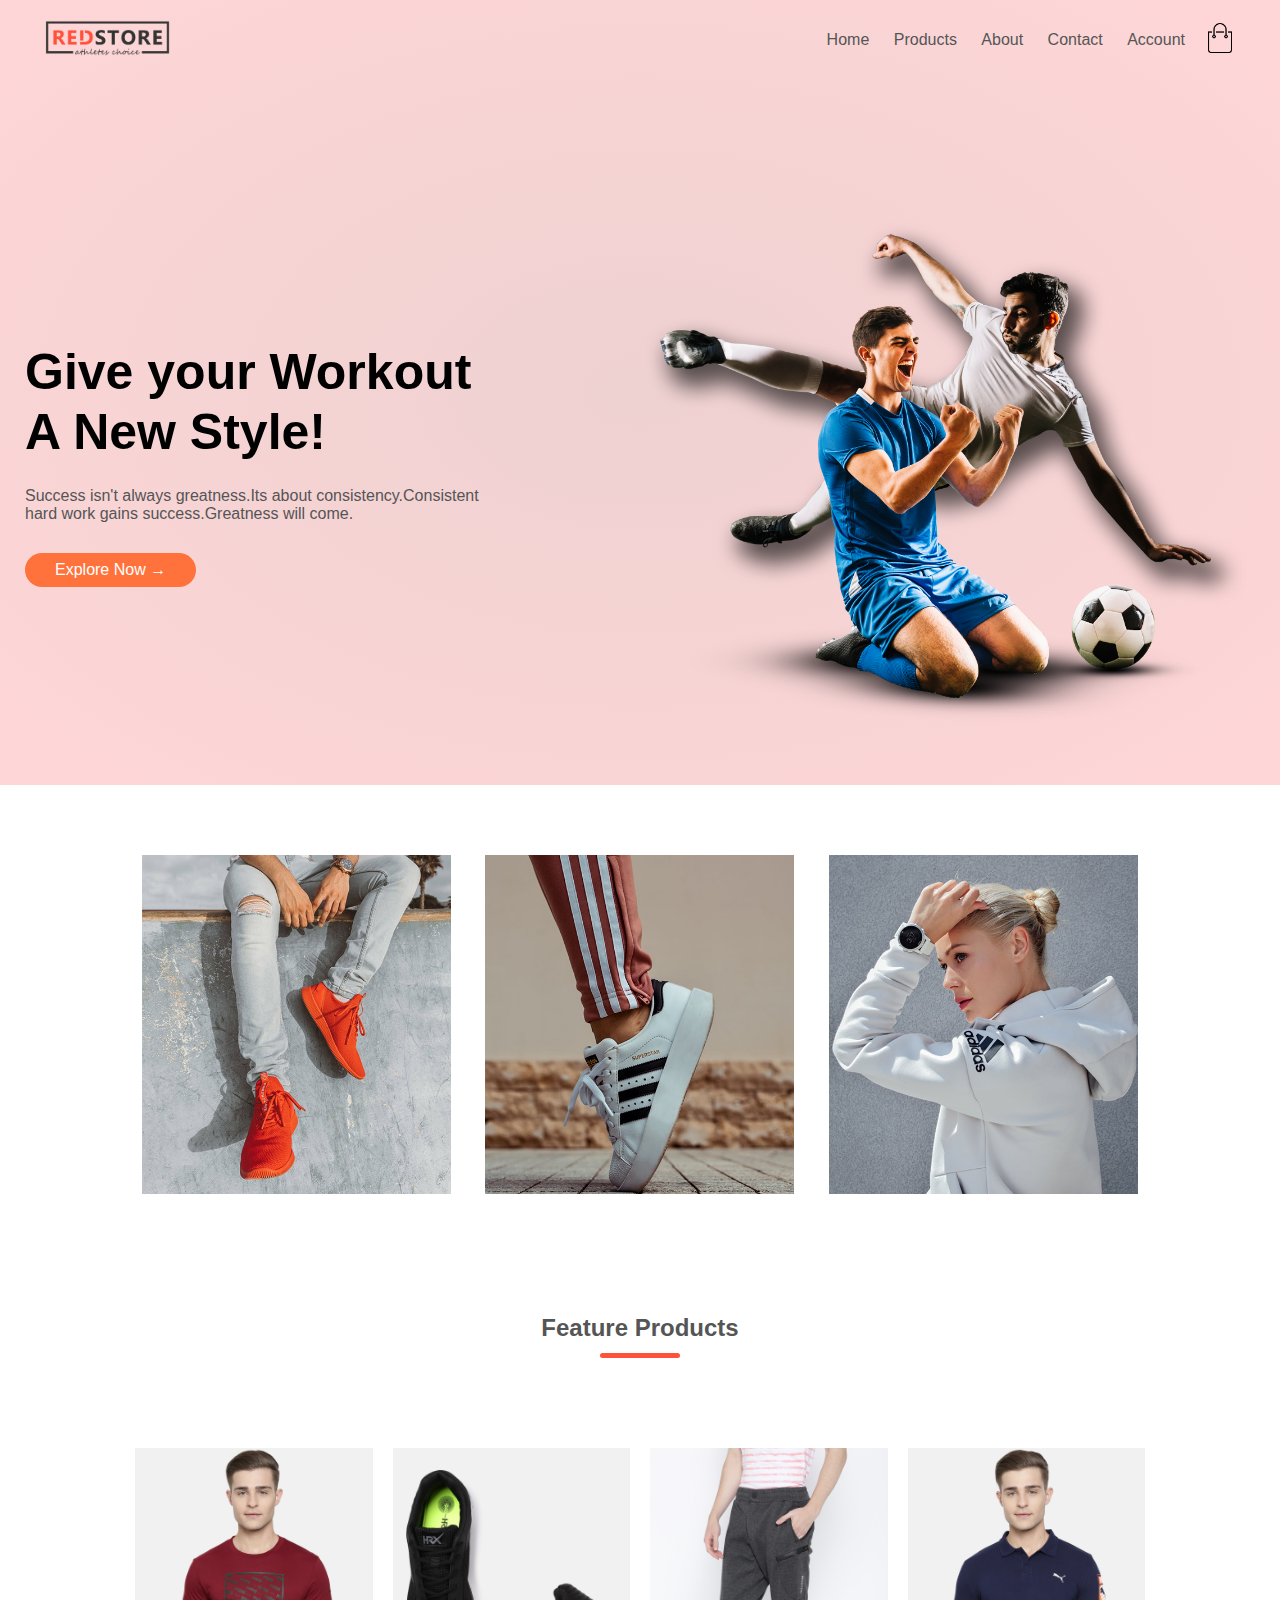
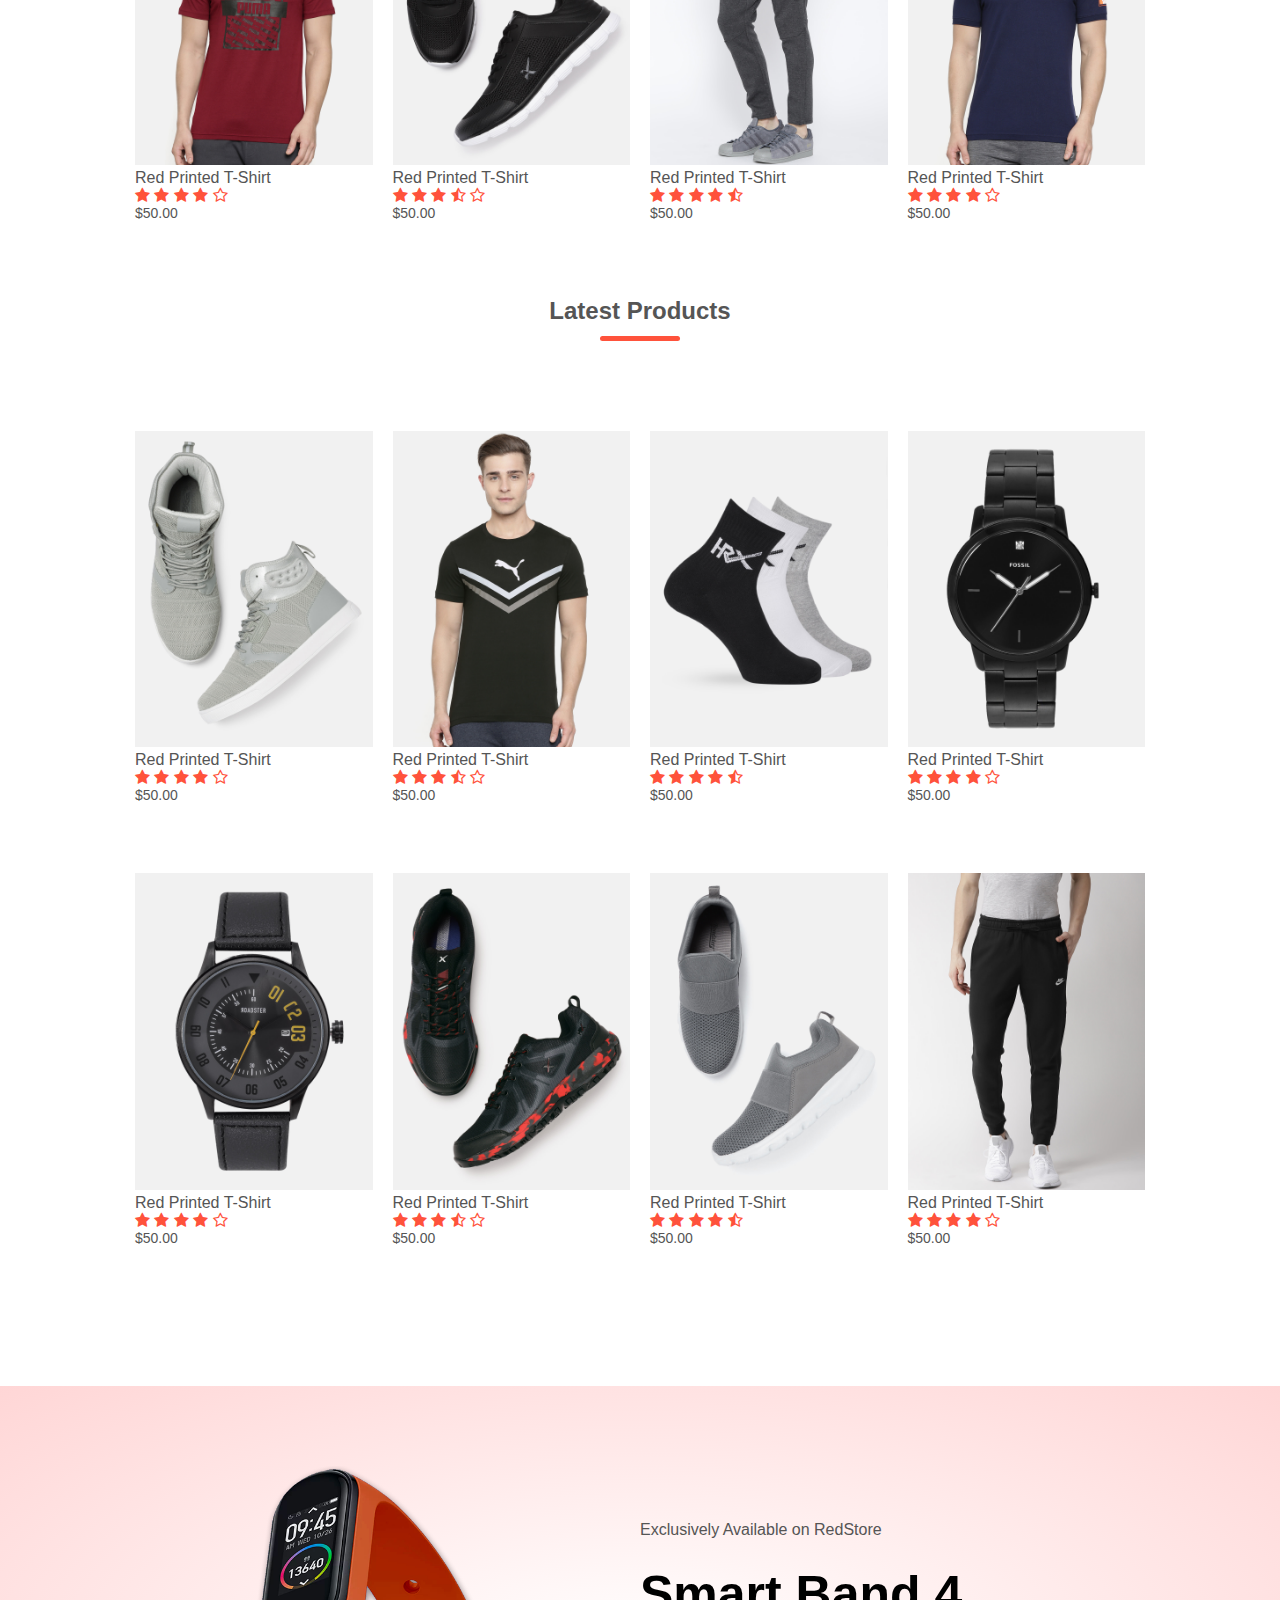
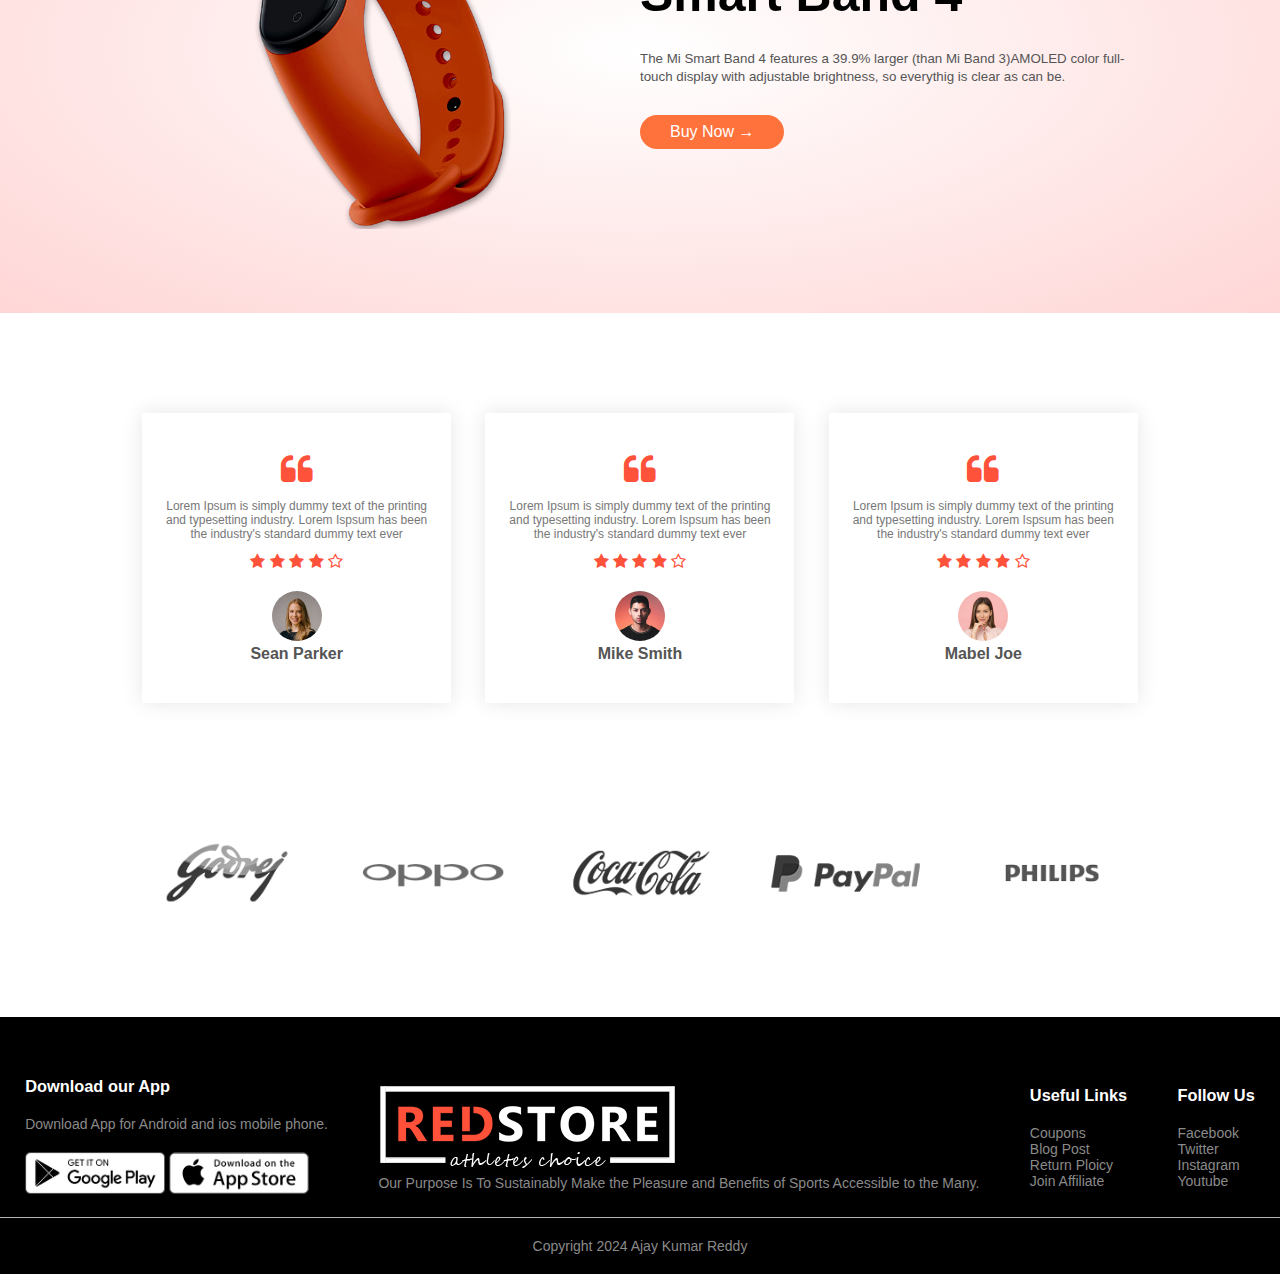
<file: index.html>
<!DOCTYPE html>
<html lang="en">
<head>
    <meta charset="UTF-8">
    <meta name="viewport" content="width=device-width, initial-scale=1.0">
    <title>FlipKart Website Design</title>
    <link rel="stylesheet" href="style.css">
    <link rel="stylesheet" href="https://fonts.googleleapis.com/css3?swap">
    <link rel="stylesheet
    family=Poppins:wght@300;400;500;600;700&displsy=" href="https://stackpath.bootstrapcdn.com/font-awesome/4.7.0/css/font-awesome.min.css">
</head>
<body>
    <div class="header">
    <div class="container">
        <div class="navbar">
            <div class="logo">
                <a href="index.html"><img src="images/logo.png" width="125px"></a>
            </div>
            <nav>
                <ul id="MenuItems">
                    <li><a href="index.html">Home</a></li>
                    <li><a href="products.html">Products</a></li>
                    <li><a href="">About</a></li>
                    <li><a href="">Contact</a></li>
                    <li><a href="Account.html">Account</a></li>
                </ul>
            </nav>
            <a href="cart.html"><img src="images/cart.png" width="30px" height="30px"></a>
            <img src="images/menu.png" class="menu-icon" onclick="menutoggle()">

        </div>
        <div class="row">
            <div class="col-2">
                <h1>Give your Workout<br> A New Style!</h1>
                <p>Success isn't always greatness.Its about consistency.Consistent<br> hard work gains success.Greatness will come.</p>
            <a href="" class="btn">Explore Now &#8594;</a>
            </div>
            <div class="col-2">
                <img src="images/image1.png">
            </div>
        </div>
    </div>
</div>

<!-- -----Featured Categories----- -->

<div class="categories">
    <div class="small-container">
        <div class="row">
            <div class="col-3">
                <img src="images/category-1.jpg">
            </div>
            <div class="col-3">
                <img src="images/category-2.jpg">
            </div>
            <div class="col-3">
                <img src="images/category-3.jpg">
            </div>
        </div>
    </div>
</div>

<!-- -----Featured Products----- -->

<div class="small-container">
    <h2 class="title">Feature Products</h2>
    <div class="row">
        <div class="col-4">
           <a href="product-details.html"> <img src="images/product-1.jpg"></a>
           <a href="product-details.html"></a> <h4>Red Printed T-Shirt</h4></a>
            <div class="rating">
                <i class="fa fa-star"></i>
                <i class="fa fa-star"></i>
                <i class="fa fa-star"></i>
                <i class="fa fa-star"></i>
                <i class="fa fa-star-o"></i>
            </div>
            <p>$50.00</p>
        </div>
        <div class="col-4">
            <img src="images/product-2.jpg">
            <h4>Red Printed T-Shirt</h4>
            <div class="rating">
                <i class="fa fa-star"></i>
                <i class="fa fa-star"></i>
                <i class="fa fa-star"></i>
                <i class="fa fa-star-half-o"></i>
                <i class="fa fa-star-o"></i>
            </div>
            <p>$50.00</p>
        </div>
        <div class="col-4">
            <img src="images/product-3.jpg">
            <h4>Red Printed T-Shirt</h4>
            <div class="rating">
                <i class="fa fa-star"></i>
                <i class="fa fa-star"></i>
                <i class="fa fa-star"></i>
                <i class="fa fa-star"></i>
                <i class="fa fa-star-half-o"></i>
            </div>
            <p>$50.00</p>
        </div>
        <div class="col-4">
            <img src="images/product-4.jpg">
            <h4>Red Printed T-Shirt</h4>
            <div class="rating">
                <i class="fa fa-star"></i>
                <i class="fa fa-star"></i>
                <i class="fa fa-star"></i>
                <i class="fa fa-star"></i>
                <i class="fa fa-star-o"></i>
            </div>
            <p>$50.00</p>
        </div>
    </div>
    <h2 class="title">Latest Products</h2>
    <div class="row">
        <div class="col-4">
            <img src="images/product-5.jpg">
            <h4>Red Printed T-Shirt</h4>
            <div class="rating">
                <i class="fa fa-star"></i>
                <i class="fa fa-star"></i>
                <i class="fa fa-star"></i>
                <i class="fa fa-star"></i>
                <i class="fa fa-star-o"></i>
            </div>
            <p>$50.00</p>
        </div>
        <div class="col-4">
            <img src="images/product-6.jpg">
            <h4>Red Printed T-Shirt</h4>
            <div class="rating">
                <i class="fa fa-star"></i>
                <i class="fa fa-star"></i>
                <i class="fa fa-star"></i>
                <i class="fa fa-star-half-o"></i>
                <i class="fa fa-star-o"></i>
            </div>
            <p>$50.00</p>
        </div>
        <div class="col-4">
            <img src="images/product-7.jpg">
            <h4>Red Printed T-Shirt</h4>
            <div class="rating">
                <i class="fa fa-star"></i>
                <i class="fa fa-star"></i>
                <i class="fa fa-star"></i>
                <i class="fa fa-star"></i>
                <i class="fa fa-star-half-o"></i>
            </div>
            <p>$50.00</p>
        </div>
        <div class="col-4">
            <img src="images/product-8.jpg">
            <h4>Red Printed T-Shirt</h4>
            <div class="rating">
                <i class="fa fa-star"></i>
                <i class="fa fa-star"></i>
                <i class="fa fa-star"></i>
                <i class="fa fa-star"></i>
                <i class="fa fa-star-o"></i>
            </div>
            <p>$50.00</p>
        </div>
        <div class="col-4">
            <img src="images/product-9.jpg">
            <h4>Red Printed T-Shirt</h4>
            <div class="rating">
                <i class="fa fa-star"></i>
                <i class="fa fa-star"></i>
                <i class="fa fa-star"></i>
                <i class="fa fa-star"></i>
                <i class="fa fa-star-o"></i>
            </div>
            <p>$50.00</p>
        </div>
        <div class="col-4">
            <img src="images/product-10.jpg">
            <h4>Red Printed T-Shirt</h4>
            <div class="rating">
                <i class="fa fa-star"></i>
                <i class="fa fa-star"></i>
                <i class="fa fa-star"></i>
                <i class="fa fa-star-half-o"></i>
                <i class="fa fa-star-o"></i>
            </div>
            <p>$50.00</p>
        </div>
        <div class="col-4">
            <img src="images/product-11.jpg">
            <h4>Red Printed T-Shirt</h4>
            <div class="rating">
                <i class="fa fa-star"></i>
                <i class="fa fa-star"></i>
                <i class="fa fa-star"></i>
                <i class="fa fa-star"></i>
                <i class="fa fa-star-half-o"></i>
            </div>
            <p>$50.00</p>
        </div>
        <div class="col-4">
            <img src="images/product-12.jpg">
            <h4>Red Printed T-Shirt</h4>
            <div class="rating">
                <i class="fa fa-star"></i>
                <i class="fa fa-star"></i>
                <i class="fa fa-star"></i>
                <i class="fa fa-star"></i>
                <i class="fa fa-star-o"></i>
            </div>
            <p>$50.00</p>
        </div>
    </div>
</div>
<!-- ----offer---- -->
<div class="offer">
    <div class="small-container">
        <div class="row">
            <div class="col-2">
                <img src="images/exclusive.png" class="offer-img">
            </div>
            <div class="col-2">
                <p>Exclusively Available on RedStore</p>
                <h1>Smart Band 4</h1>
                <small>The Mi Smart Band 4 features a 39.9% larger (than Mi Band 3)AMOLED color full-touch display with adjustable brightness, so everythig is clear as can be.</small>
                <a href="" class="btn">Buy Now &#8594;</a>
            </div>
        </div>
    </div>
</div>

<!-- testimonial -->
<div class="testimonial">
    <div class="small-container">
        <div class="row">
            <div class="col-3">
                <i class="fa fa-quote-left"></i>
                <p>Lorem Ipsum is simply dummy text of the printing and typesetting industry. Lorem Ispsum has been the industry's standard dummy text ever</p>
                <div class="rating">
                    <i class="fa fa-star"></i>
                    <i class="fa fa-star"></i>
                    <i class="fa fa-star"></i>
                    <i class="fa fa-star"></i>
                    <i class="fa fa-star-o"></i>
                </div>
                <img src="images/user-1.png">
                <h3>Sean Parker</h3>
            </div>
            <div class="col-3">
                <i class="fa fa-quote-left"></i>
                <p>Lorem Ipsum is simply dummy text of the printing and typesetting industry. Lorem Ispsum has been the industry's standard dummy text ever</p>
                <div class="rating">
                    <i class="fa fa-star"></i>
                    <i class="fa fa-star"></i>
                    <i class="fa fa-star"></i>
                    <i class="fa fa-star"></i>
                    <i class="fa fa-star-o"></i>
                </div>
                <img src="images/user-2.png">
                <h3>Mike Smith</h3>
            </div>
            <div class="col-3">
                <i class="fa fa-quote-left"></i>
                <p>Lorem Ipsum is simply dummy text of the printing and typesetting industry. Lorem Ispsum has been the industry's standard dummy text ever</p>
                <div class="rating">
                    <i class="fa fa-star"></i>
                    <i class="fa fa-star"></i>
                    <i class="fa fa-star"></i>
                    <i class="fa fa-star"></i>
                    <i class="fa fa-star-o"></i>
                </div>
                <img src="images/user-3.png">
                <h3>Mabel Joe</h3>
            </div>
        </div>
    </div>
</div>
<!-- -----brands----- -->
<div class="brands">
    <div class="small-container">
        <div class="row">
            <div class="col-5">
                <img src="images/logo-godrej.png">
            </div>
            <div class="col-5">
                <img src="images/logo-oppo.png">
            </div>
            <div class="col-5">
                <img src="images/logo-coca-cola.png">
            </div>
            <div class="col-5">
                <img src="images/logo-paypal.png">
            </div>
            <div class="col-5">
                <img src="images/logo-philips.png">
            </div>
        </div>
    </div>
</div>
<!-- -----footer----- -->
<div class="footer">
    <div class="cointainer">
        <div class="row">
            <div class="footer-col-1">
                <h3>Download our App</h3>
                <p>Download App for Android and ios mobile phone.</p>
                <div class="app-logo">
                    <img src="images/play-store.png">
                    <img src="images/app-store.png">
                </div>
            </div>
            <div class="footer-col-2">
                <img src="images/logo-white.png">
                <p>Our Purpose Is To Sustainably Make the Pleasure and Benefits of Sports Accessible to the Many.</p>
            </div>
            <div class="footer-col-3">
                <h3>Useful Links</h3>
                <ul>
                    <li>Coupons</li>
                    <li>Blog Post</li>
                    <li>Return Ploicy</li>
                    <li>Join Affiliate</li>
                </ul>
            </div>
            <div class="footer-col-4">
                <h3>Follow Us</h3>
                <ul>
                    <li>Facebook</li>
                    <li>Twitter</li>
                    <li>Instagram</li>
                    <li>Youtube</li>
                </ul>
            </div>
        </div>
        <hr><p class="copy-right">Copyright 2024 Ajay Kumar Reddy</p>
    </div>
</div>
<script>
    var MenuItems = document.getElementById("MenuItems");

    MenuItems.style.maxHeight = "0px";
    function menutoggle(){
if(MenuItems.style.maxHeight == "0px"){
    MenuItems.style.maxHeight = "200px";
}else{
    MenuItems.style.maxHeight = "0px";
}
    }
</script>
</body>
</html>
</file>
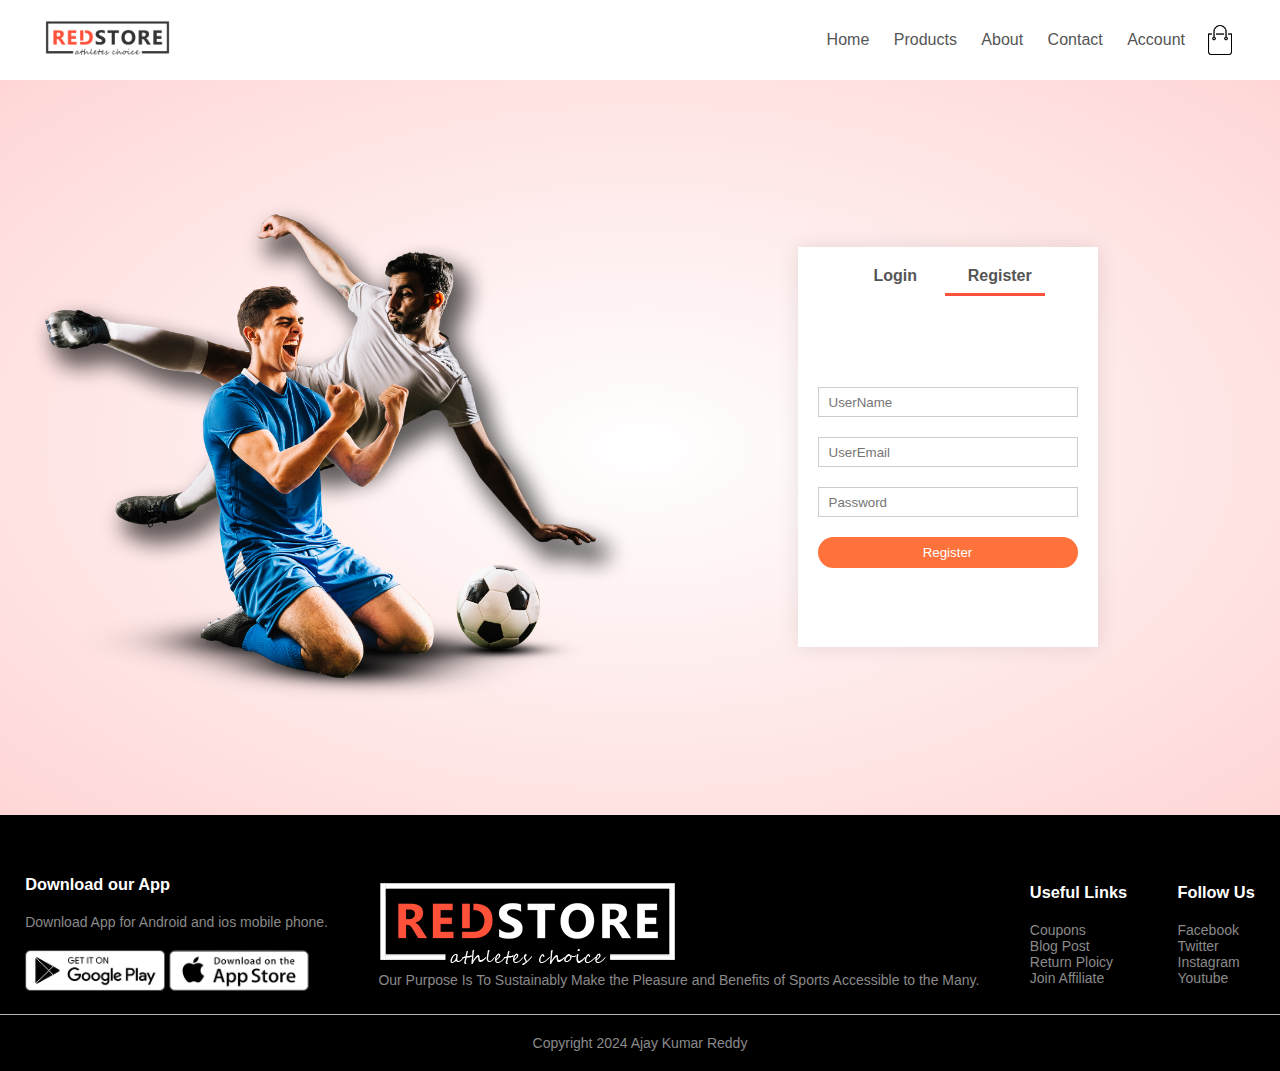
<file: Account.html>
<!DOCTYPE html>
<html lang="en">
<head>
    <meta charset="UTF-8">
    <meta name="viewport" content="width=device-width, initial-scale=1.0">
    <title>All ProductsFlipKart Website Design</title>
    <link rel="stylesheet" href="style.css">
    <link rel="stylesheet" href="https://fonts.googleleapis.com/css3?
    family=Poppins:wght@300;400;500;600;700&displsy=swap">
    <link rel="stylesheet" href="https://stackpath.bootstrapcdn.com/font-awesome/4.7.0/css/font-awesome.min.css">
</head>
<body>
    <div class="container">
        <div class="navbar">
            <div class="logo">
                <img src="images/logo.png" width="125px">
            </div>
            <nav>
                <ul id="MenuItems">
                    <li><a href="index.html">Home</a></li>
                    <li><a href="products.html">Products</a></li>
                    <li><a href="">About</a></li>
                    <li><a href="">Contact</a></li>
                    <li><a href="Account.html">Account</a></li>
                </ul>
            </nav>
            <img src="images/cart.png" width="30px" height="30px">
            <img src="images/menu.png" class="menu-icon" onclick="menutoggle()">

        </div>
    </div>


    <!-- Account page -->

    <div class="account-page">
        <div class="container">
            <div class="row">
                <div class="col-2">
                    <img src="images/image1.png" width="100%">
                </div>
                <div class="col-2">
                   <div class="form-container">
                    <div class="form-btn">
                        <span onclick="login()">Login</span>
                        <span onclick="register()">Register</span>
                        <hr id="Indicator">
                    </div>
                    <form id="LoginForm">
                        <input type="text" placeholder="UserName">
                        <input type="password" placeholder="Password">
                        <button type="submit" class="btn">Login</button>
                        <a href="">Forgot Password</a>
                    </form>

                    <form id="RegForm">
                        <input type="text" placeholder="UserName">
                        <input type="email" placeholder="UserEmail">
                        <input type="password" placeholder="Password">
                        <button type="submit" class="btn">Register</button>
                    </form>
                   </div>
                </div>
            </div>
        </div>
    </div>
<!-- -----footer----- -->
<div class="footer">
    <div class="cointainer">
        <div class="row">
            <div class="footer-col-1">
                <h3>Download our App</h3>
                <p>Download App for Android and ios mobile phone.</p>
                <div class="app-logo">
                    <img src="images/play-store.png">
                    <img src="images/app-store.png">
                </div>
            </div>
            <div class="footer-col-2">
                <img src="images/logo-white.png">
                <p>Our Purpose Is To Sustainably Make the Pleasure and Benefits of Sports Accessible to the Many.</p>
            </div>
            <div class="footer-col-3">
                <h3>Useful Links</h3>
                <ul>
                    <li>Coupons</li>
                    <li>Blog Post</li>
                    <li>Return Ploicy</li>
                    <li>Join Affiliate</li>
                </ul>
            </div>
            <div class="footer-col-4">
                <h3>Follow Us</h3>
                <ul>
                    <li>Facebook</li>
                    <li>Twitter</li>
                    <li>Instagram</li>
                    <li>Youtube</li>
                </ul>
            </div>
        </div>
        <hr><p class="copy-right">Copyright 2024 Ajay Kumar Reddy</p>
    </div>
</div>
<!-- js for toggle menu -->
<script>
    var MenuItems = document.getElementById("MenuItems");

    MenuItems.style.maxHeight = "0px";
    function menutoggle(){
if(MenuItems.style.maxHeight == "0px"){
    MenuItems.style.maxHeight = "200px";
}else{
    MenuItems.style.maxHeight = "0px";
}
    }
</script>

<!-- js for toggle form -->
<script>
    var LoginForm = document.getElementById("LoginForm");
    var RegForm = document.getElementById("RegForm");
    var Indicator = document.getElementById("Indicator");

    function register(){
        RegForm.style.transform = "translateX(0px)";
        LoginForm.style.transform = "translateX(0px)";
        Indicator.style.transform = "translateX(100px)";
    }

    function login(){
        RegForm.style.transform = "translateX(300px)";
        LoginForm.style.transform = "translateX(300px)";
        Indicator.style.transform = "translateX(0px)";
    }
</script>
</body>
</html>
</file>
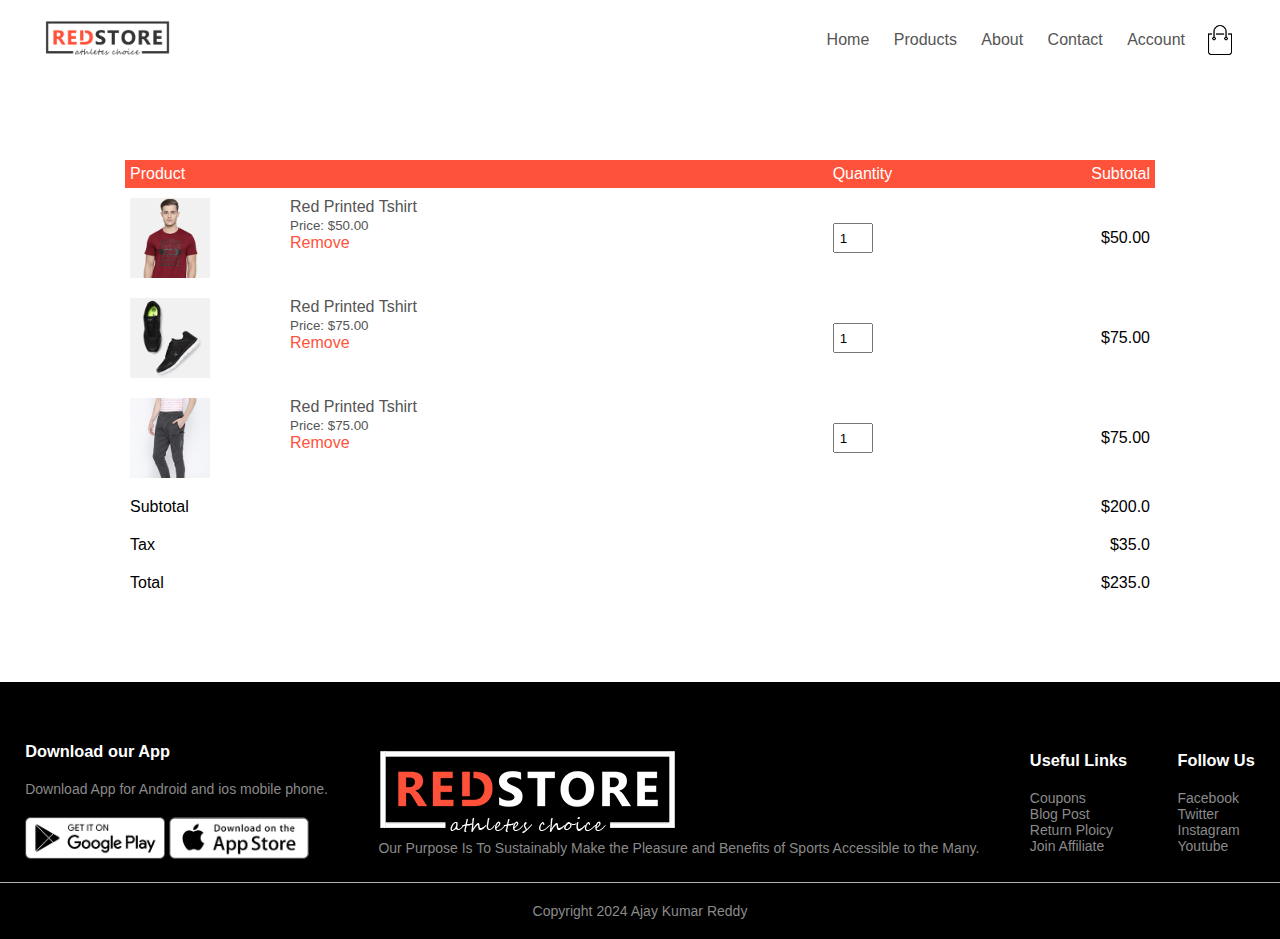
<file: cart.html>
<!DOCTYPE html>
<html lang="en">
<head>
    <meta charset="UTF-8">
    <meta name="viewport" content="width=device-width, initial-scale=1.0">
    <title>All ProductsFlipKart Website Design</title>
    <link rel="stylesheet" href="style.css">
    <link rel="stylesheet" href="https://fonts.googleleapis.com/css3?
    family=Poppins:wght@300;400;500;600;700&displsy=swap">
    <link rel="stylesheet" href="https://stackpath.bootstrapcdn.com/font-awesome/4.7.0/css/font-awesome.min.css">
</head>
<body>
    <div class="container">
        <div class="navbar">
            <div class="logo">
                <img src="images/logo.png" width="125px">
            </div>
            <nav>
                <ul id="MenuItems">
                    <li><a href="index.html">Home</a></li>
                    <li><a href="products.html">Products</a></li>
                    <li><a href="">About</a></li>
                    <li><a href="">Contact</a></li>
                    <li><a href="Account.html">Account</a></li>
                </ul>
            </nav>
            <img src="images/cart.png" width="30px" height="30px">
            <img src="images/menu.png" class="menu-icon" onclick="menutoggle()">

        </div>
    </div>
<!-- cart items details -->
<div class="small-container cart-page">
    <table>
        <tr>
            <th>Product</th>
        <th>Quantity</th>
        <th>Subtotal</th>
        </tr>
        <tr>
            <td>
                <div class="cart-info">
                    <img src="images/buy-1.jpg">
                    <div>
                        <p>Red Printed Tshirt</p>
                        <small>Price: $50.00</small><br>
                        <a href="">Remove</a>
                    </div>
                </div>
            </td>
            <td><input type="number" value="1"></td>
            <td>$50.00</td>
        </tr>
        <tr>
            <td>
                <div class="cart-info">
                    <img src="images/buy-2.jpg">
                    <div>
                        <p>Red Printed Tshirt</p>
                        <small>Price: $75.00</small><br>
                        <a href="">Remove</a>
                    </div>
                </div>
            </td>
            <td><input type="number" value="1"></td>
            <td>$75.00</td>
        </tr>
        <tr>
            <td>
                <div class="cart-info">
                    <img src="images/buy-3.jpg">
                    <div>
                        <p>Red Printed Tshirt</p>
                        <small>Price: $75.00</small><br>
                        <a href="">Remove</a>
                    </div>
                </div>
            </td>
            <td><input type="number" value="1"></td>
            <td>$75.00</td>
        </tr>
    </table>

    <div class="total-price">
        <table>
            <tr>
                <td>Subtotal</td>
                <td>$200.0</td>
            </tr>
            <tr>
                <td>Tax</td>
                <td>$35.0</td>
            </tr>
            <tr>
                <td>Total</td>
                <td>$235.0</td>
            </tr>
        </table>
    </div>
</div>

<!-- -----footer----- -->
<div class="footer">
    <div class="cointainer">
        <div class="row">
            <div class="footer-col-1">
                <h3>Download our App</h3>
                <p>Download App for Android and ios mobile phone.</p>
                <div class="app-logo">
                    <img src="images/play-store.png">
                    <img src="images/app-store.png">
                </div>
            </div>
            <div class="footer-col-2">
                <img src="images/logo-white.png">
                <p>Our Purpose Is To Sustainably Make the Pleasure and Benefits of Sports Accessible to the Many.</p>
            </div>
            <div class="footer-col-3">
                <h3>Useful Links</h3>
                <ul>
                    <li>Coupons</li>
                    <li>Blog Post</li>
                    <li>Return Ploicy</li>
                    <li>Join Affiliate</li>
                </ul>
            </div>
            <div class="footer-col-4">
                <h3>Follow Us</h3>
                <ul>
                    <li>Facebook</li>
                    <li>Twitter</li>
                    <li>Instagram</li>
                    <li>Youtube</li>
                </ul>
            </div>
        </div>
        <hr><p class="copy-right">Copyright 2024 Ajay Kumar Reddy</p>
    </div>
</div>
<!-- js for toggle menu -->
<script>
    var MenuItems = document.getElementById("MenuItems");

    MenuItems.style.maxHeight = "0px";
    function menutoggle(){
if(MenuItems.style.maxHeight == "0px"){
    MenuItems.style.maxHeight = "200px";
}else{
    MenuItems.style.maxHeight = "0px";
}
    }
</script>
</body>
</html>
</file>
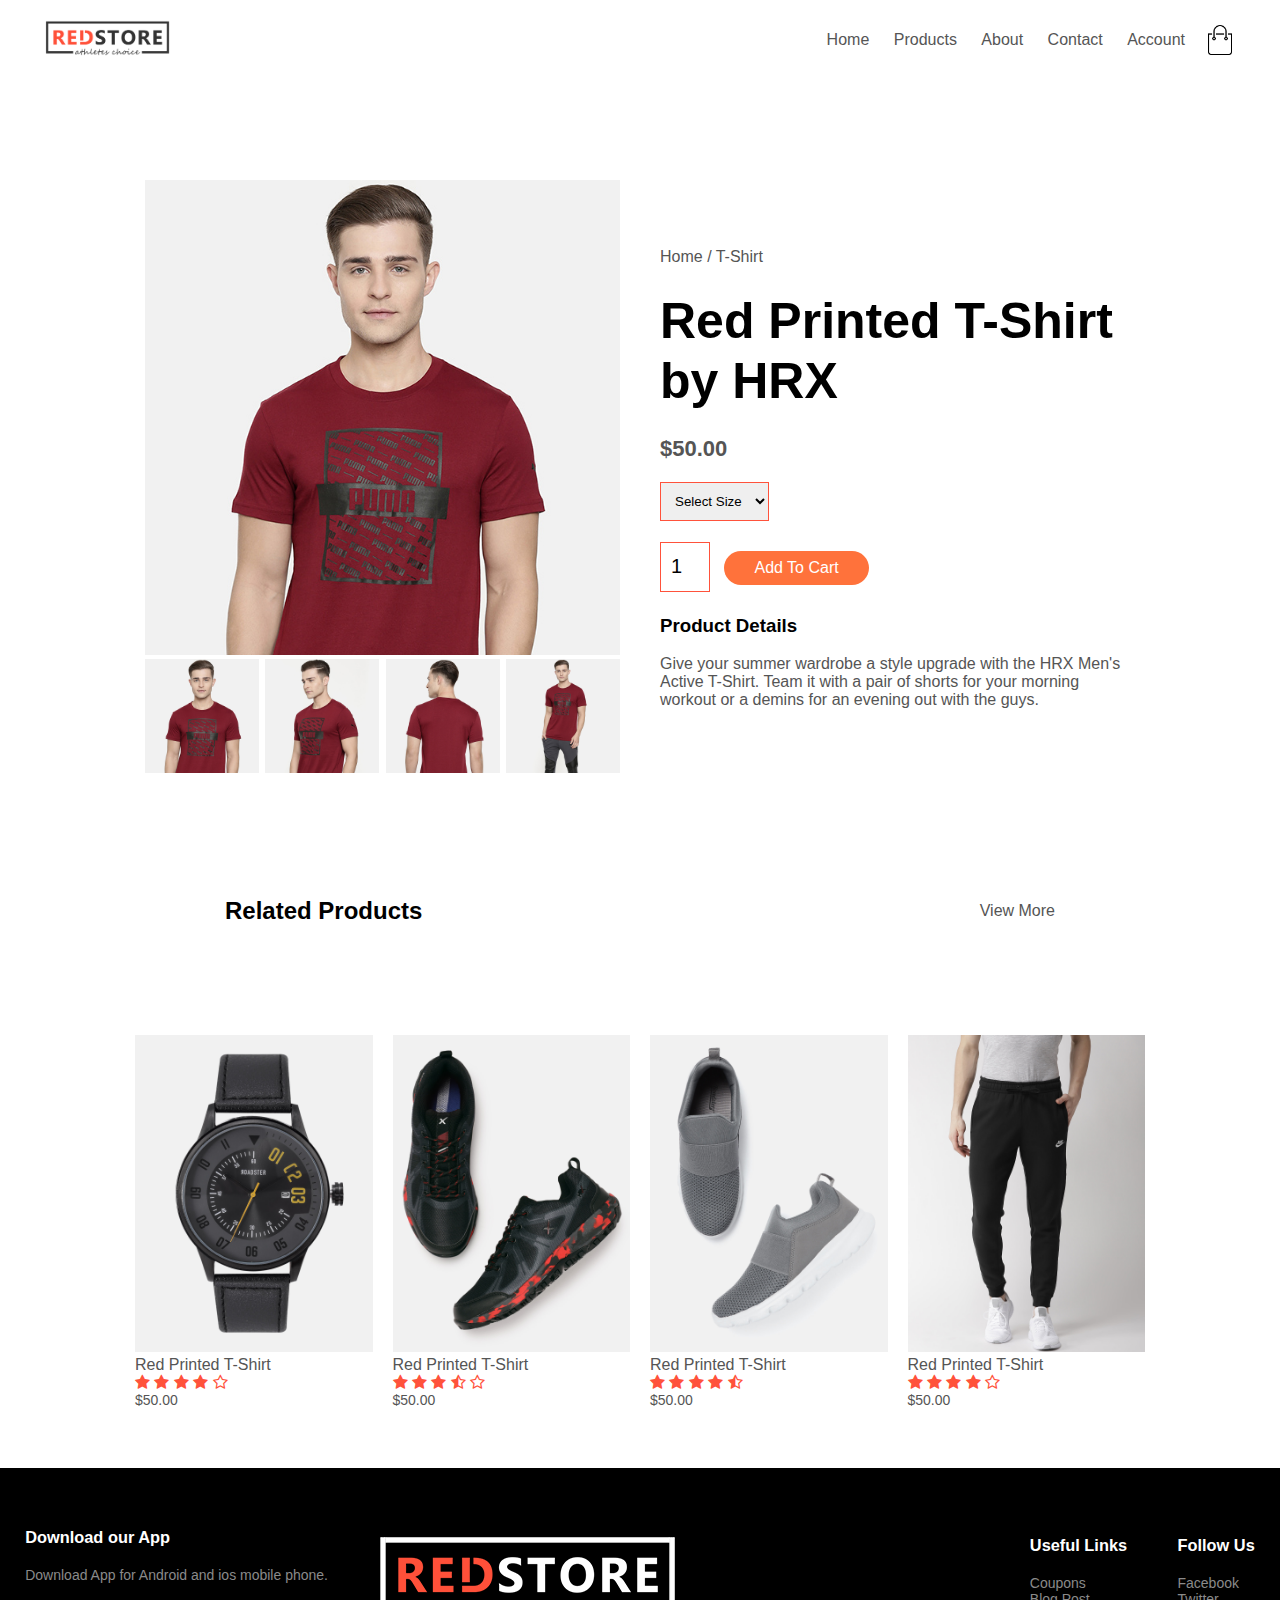
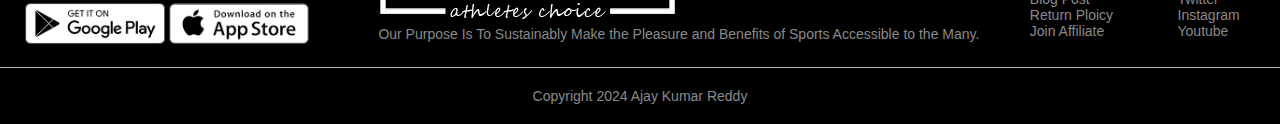
<file: product-details.html>
<!DOCTYPE html>
<html lang="en">
<head>
    <meta charset="UTF-8">
    <meta name="viewport" content="width=device-width, initial-scale=1.0">
    <title>All ProductsFlipKart Website Design</title>
    <link rel="stylesheet" href="style.css">
    <link rel="stylesheet" href="https://fonts.googleleapis.com/css3?
    family=Poppins:wght@300;400;500;600;700&displsy=swap">
    <link rel="stylesheet" href="https://stackpath.bootstrapcdn.com/font-awesome/4.7.0/css/font-awesome.min.css">
</head>
<body>
    <div class="container">
        <div class="navbar">
            <div class="logo">
                <img src="images/logo.png" width="125px">
            </div>
            <nav>
                <ul id="MenuItems">
                    <li><a href="index.html">Home</a></li>
                    <li><a href="products.html">Products</a></li>
                    <li><a href="">About</a></li>
                    <li><a href="">Contact</a></li>
                    <li><a href="Account.html">Account</a></li>
                </ul>
            </nav>
            <img src="images/cart.png" width="30px" height="30px">
            <img src="images/menu.png" class="menu-icon" onclick="menutoggle()">

        </div>
    </div>
<!-- -----singal product details------ -->

<div class="small-container single-product">
    <div class="row">
        <div class="col-2">
            <img src="images/gallery-1.jpg" width="100%" id="productImg">
           <div class="small-img-row">
            <div class="small-img-col">
                <img src="images/gallery-1.jpg" width="100%" class="small-img">
            </div>
            <div class="small-img-col">
                <img src="images/gallery-2.jpg" width="100%" class="small-img">
            </div>
            <div class="small-img-col">
                <img src="images/gallery-3.jpg" width="100%" class="small-img">
            </div>
            <div class="small-img-col">
                <img src="images/gallery-4.jpg" width="100%" class="small-img">
            </div>
            </div>
        </div>
        <div class="col-2">
            <p>Home / T-Shirt</p>
            <h1>Red Printed T-Shirt by HRX</h1>
            <h4>$50.00</h4>
            <select>
                <option>Select Size</option>
                <option>XXL</option>
                <option>XL</option>
                <option>L</option>
                <option>M</option>
                <option>S</option>
            </select>
            <input type="number" value="1">
            <a href="" class="btn">Add To Cart</a>
            <h3>Product Details<i class="fa fa-ident"></i></h3><br> 
            <p>Give your summer wardrobe a style upgrade with the HRX Men's Active T-Shirt. Team it with a pair of shorts for your morning workout or a demins for an evening out with the guys.</p>
        </div>
    </div>
</div>

<!-- title -->
<div class="small-container">
    <div class="row row-2">
        <h2>Related Products</h2>
        <p>View More</p>
    </div>
</div>
<!-- products -->
<div class="small-container">
    <div class="row">
            <div class="col-4">
                <img src="images/product-9.jpg">
                <h4>Red Printed T-Shirt</h4>
                <div class="rating">
                    <i class="fa fa-star"></i>
                    <i class="fa fa-star"></i>
                    <i class="fa fa-star"></i>
                    <i class="fa fa-star"></i>
                    <i class="fa fa-star-o"></i>
                </div>
                <p>$50.00</p>
            </div>
            <div class="col-4">
                <img src="images/product-10.jpg">
                <h4>Red Printed T-Shirt</h4>
                <div class="rating">
                    <i class="fa fa-star"></i>
                    <i class="fa fa-star"></i>
                    <i class="fa fa-star"></i>
                    <i class="fa fa-star-half-o"></i>
                    <i class="fa fa-star-o"></i>
                </div>
                <p>$50.00</p>
            </div>
            <div class="col-4">
                <img src="images/product-11.jpg">
                <h4>Red Printed T-Shirt</h4>
                <div class="rating">
                    <i class="fa fa-star"></i>
                    <i class="fa fa-star"></i>
                    <i class="fa fa-star"></i>
                    <i class="fa fa-star"></i>
                    <i class="fa fa-star-half-o"></i>
                </div>
                <p>$50.00</p>
            </div>
            <div class="col-4">
                <img src="images/product-12.jpg">
                <h4>Red Printed T-Shirt</h4>
                <div class="rating">
                    <i class="fa fa-star"></i>
                    <i class="fa fa-star"></i>
                    <i class="fa fa-star"></i>
                    <i class="fa fa-star"></i>
                    <i class="fa fa-star-o"></i>
                </div>
                <p>$50.00</p>
            </div>
        </div>

    </div>
    </div>
<!-- -----footer----- -->
<div class="footer">
    <div class="cointainer">
        <div class="row">
            <div class="footer-col-1">
                <h3>Download our App</h3>
                <p>Download App for Android and ios mobile phone.</p>
                <div class="app-logo">
                    <img src="images/play-store.png">
                    <img src="images/app-store.png">
                </div>
            </div>
            <div class="footer-col-2">
                <img src="images/logo-white.png">
                <p>Our Purpose Is To Sustainably Make the Pleasure and Benefits of Sports Accessible to the Many.</p>
            </div>
            <div class="footer-col-3">
                <h3>Useful Links</h3>
                <ul>
                    <li>Coupons</li>
                    <li>Blog Post</li>
                    <li>Return Ploicy</li>
                    <li>Join Affiliate</li>
                </ul>
            </div>
            <div class="footer-col-4">
                <h3>Follow Us</h3>
                <ul>
                    <li>Facebook</li>
                    <li>Twitter</li>
                    <li>Instagram</li>
                    <li>Youtube</li>
                </ul>
            </div>
        </div>
        <hr><p class="copy-right">Copyright 2024 Ajay Kumar Reddy</p>
    </div>
</div>
<!-- js for toggle menu -->
<script>
    var MenuItems = document.getElementById("MenuItems");

    MenuItems.style.maxHeight = "0px";
    function menutoggle(){
if(MenuItems.style.maxHeight == "0px"){
    MenuItems.style.maxHeight = "200px";
}else{
    MenuItems.style.maxHeight = "0px";
}
    }
</script>
<!-- js for product gallery -->

<script>
    var productImg =document.getElementById("productImg");
    var SmallImg = document.getElementsByClassName("small-img");

    SmallImg[0].onclick = function(){
        productImg.src = SmallImg[0].src;
    } 
    SmallImg[1].onclick = function(){
        productImg.src = SmallImg[1].src;
    } 
    SmallImg[2].onclick = function(){
        productImg.src = SmallImg[2].src;
    } 
    SmallImg[3].onclick = function(){
        productImg.src = SmallImg[3].src;
    } 
</script>
</body>
</html>
</file>
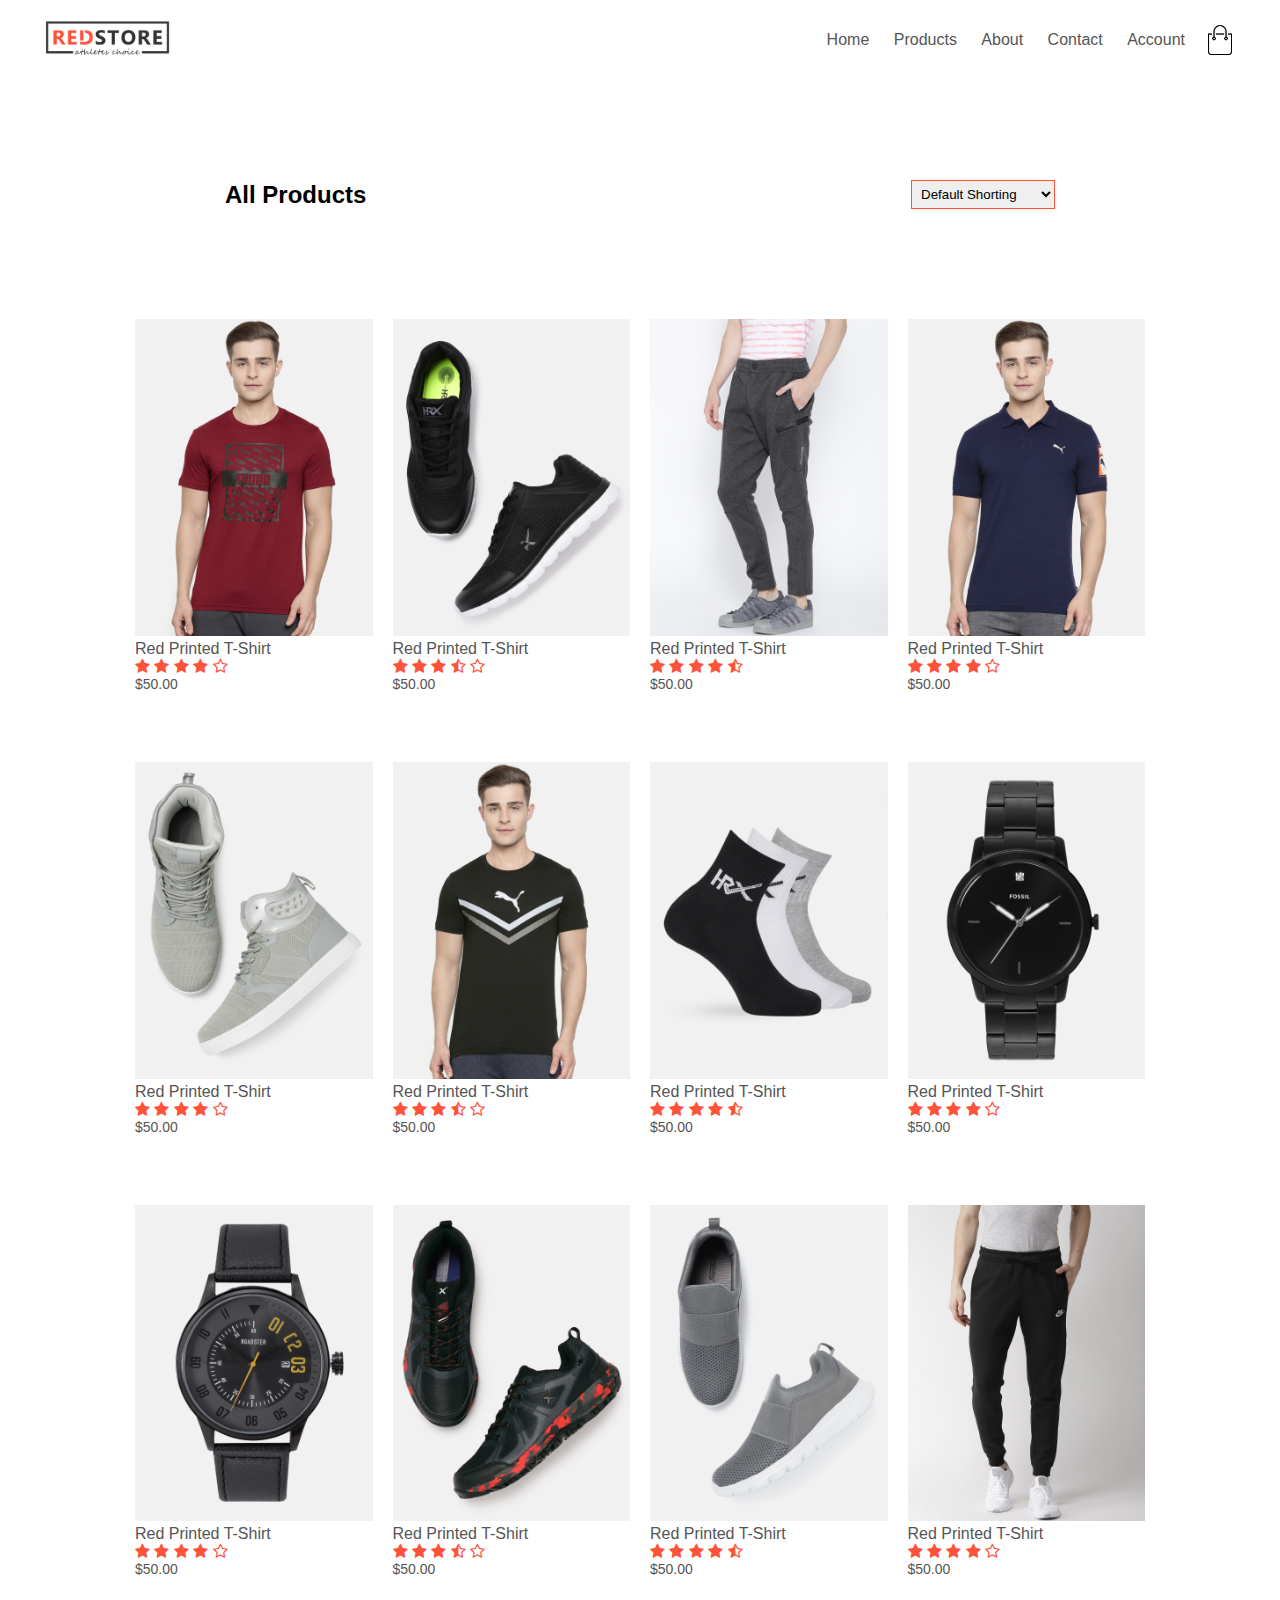
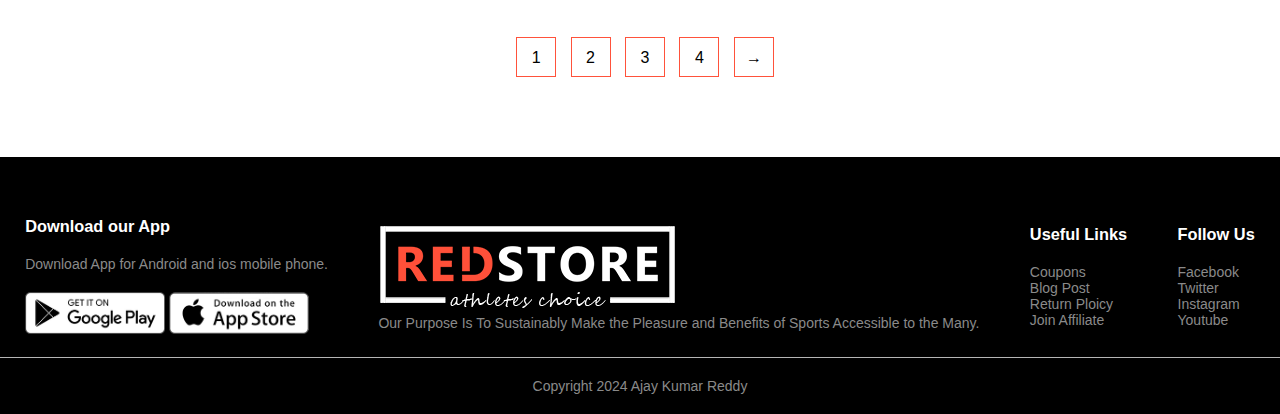
<file: products.html>
<!DOCTYPE html>
<html lang="en">
<head>
    <meta charset="UTF-8">
    <meta name="viewport" content="width=device-width, initial-scale=1.0">
    <title>All ProductsFlipKart Website Design</title>
    <link rel="stylesheet" href="style.css">
    <link rel="stylesheet" href="https://fonts.googleleapis.com/css3?
    family=Poppins:wght@300;400;500;600;700&displsy=swap">
    <link rel="stylesheet" href="https://stackpath.bootstrapcdn.com/font-awesome/4.7.0/css/font-awesome.min.css">
</head>
<body>
    <div class="container">
        <div class="navbar">
            <div class="logo">
                <img src="images/logo.png" width="125px">
            </div>
            <nav>
                <ul id="MenuItems">
                    <li><a href="index.html">Home</a></li>
                    <li><a href="products.html">Products</a></li>
                    <li><a href="">About</a></li>
                    <li><a href="">Contact</a></li>
                    <li><a href="Account.html">Account</a></li>
                </ul>
            </nav>
            <img src="images/cart.png" width="30px" height="30px">
            <img src="images/menu.png" class="menu-icon" onclick="menutoggle()">

        </div>
    </div>

<div class="small-container">
  <div class="row row-2">
    <h2>All Products</h2>
    <select>
        <option>Default Shorting</option>
        <option>Short by price</option>
        <option>Short by popularity</option>
        <option>Short by rating</option>
        <option>Short by sale</option>
        
    </select>
  </div>
    <div class="row">
        <div class="col-4">
            <img src="images/product-1.jpg">
            <h4>Red Printed T-Shirt</h4>
            <div class="rating">
                <i class="fa fa-star"></i>
                <i class="fa fa-star"></i>
                <i class="fa fa-star"></i>
                <i class="fa fa-star"></i>
                <i class="fa fa-star-o"></i>
            </div>
            <p>$50.00</p>
        </div>
        <div class="col-4">
            <img src="images/product-2.jpg">
            <h4>Red Printed T-Shirt</h4>
            <div class="rating">
                <i class="fa fa-star"></i>
                <i class="fa fa-star"></i>
                <i class="fa fa-star"></i>
                <i class="fa fa-star-half-o"></i>
                <i class="fa fa-star-o"></i>
            </div>
            <p>$50.00</p>
        </div>
        <div class="col-4">
            <img src="images/product-3.jpg">
            <h4>Red Printed T-Shirt</h4>
            <div class="rating">
                <i class="fa fa-star"></i>
                <i class="fa fa-star"></i>
                <i class="fa fa-star"></i>
                <i class="fa fa-star"></i>
                <i class="fa fa-star-half-o"></i>
            </div>
            <p>$50.00</p>
        </div>
        <div class="col-4">
            <img src="images/product-4.jpg">
            <h4>Red Printed T-Shirt</h4>
            <div class="rating">
                <i class="fa fa-star"></i>
                <i class="fa fa-star"></i>
                <i class="fa fa-star"></i>
                <i class="fa fa-star"></i>
                <i class="fa fa-star-o"></i>
            </div>
            <p>$50.00</p>
        </div>
        <div class="row">
            <div class="col-4">
                <img src="images/product-5.jpg">
                <h4>Red Printed T-Shirt</h4>
                <div class="rating">
                    <i class="fa fa-star"></i>
                    <i class="fa fa-star"></i>
                    <i class="fa fa-star"></i>
                    <i class="fa fa-star"></i>
                    <i class="fa fa-star-o"></i>
                </div>
                <p>$50.00</p>
            </div>
            <div class="col-4">
                <img src="images/product-6.jpg">
                <h4>Red Printed T-Shirt</h4>
                <div class="rating">
                    <i class="fa fa-star"></i>
                    <i class="fa fa-star"></i>
                    <i class="fa fa-star"></i>
                    <i class="fa fa-star-half-o"></i>
                    <i class="fa fa-star-o"></i>
                </div>
                <p>$50.00</p>
            </div>
            <div class="col-4">
                <img src="images/product-7.jpg">
                <h4>Red Printed T-Shirt</h4>
                <div class="rating">
                    <i class="fa fa-star"></i>
                    <i class="fa fa-star"></i>
                    <i class="fa fa-star"></i>
                    <i class="fa fa-star"></i>
                    <i class="fa fa-star-half-o"></i>
                </div>
                <p>$50.00</p>
            </div>
            <div class="col-4">
                <img src="images/product-8.jpg">
                <h4>Red Printed T-Shirt</h4>
                <div class="rating">
                    <i class="fa fa-star"></i>
                    <i class="fa fa-star"></i>
                    <i class="fa fa-star"></i>
                    <i class="fa fa-star"></i>
                    <i class="fa fa-star-o"></i>
                </div>
                <p>$50.00</p>
            </div>
            <div class="col-4">
                <img src="images/product-9.jpg">
                <h4>Red Printed T-Shirt</h4>
                <div class="rating">
                    <i class="fa fa-star"></i>
                    <i class="fa fa-star"></i>
                    <i class="fa fa-star"></i>
                    <i class="fa fa-star"></i>
                    <i class="fa fa-star-o"></i>
                </div>
                <p>$50.00</p>
            </div>
            <div class="col-4">
                <img src="images/product-10.jpg">
                <h4>Red Printed T-Shirt</h4>
                <div class="rating">
                    <i class="fa fa-star"></i>
                    <i class="fa fa-star"></i>
                    <i class="fa fa-star"></i>
                    <i class="fa fa-star-half-o"></i>
                    <i class="fa fa-star-o"></i>
                </div>
                <p>$50.00</p>
            </div>
            <div class="col-4">
                <img src="images/product-11.jpg">
                <h4>Red Printed T-Shirt</h4>
                <div class="rating">
                    <i class="fa fa-star"></i>
                    <i class="fa fa-star"></i>
                    <i class="fa fa-star"></i>
                    <i class="fa fa-star"></i>
                    <i class="fa fa-star-half-o"></i>
                </div>
                <p>$50.00</p>
            </div>
            <div class="col-4">
                <img src="images/product-12.jpg">
                <h4>Red Printed T-Shirt</h4>
                <div class="rating">
                    <i class="fa fa-star"></i>
                    <i class="fa fa-star"></i>
                    <i class="fa fa-star"></i>
                    <i class="fa fa-star"></i>
                    <i class="fa fa-star-o"></i>
                </div>
                <p>$50.00</p>
            </div>
        </div>

        <div class="page-btn">
            <span>1</span>
            <span>2</span>
            <span>3</span>
            <span>4</span>
            <span>&#8594;</span>
        </div>
    </div>
    </div>
<!-- -----footer----- -->
<div class="footer">
    <div class="cointainer">
        <div class="row">
            <div class="footer-col-1">
                <h3>Download our App</h3>
                <p>Download App for Android and ios mobile phone.</p>
                <div class="app-logo">
                    <img src="images/play-store.png">
                    <img src="images/app-store.png">
                </div>
            </div>
            <div class="footer-col-2">
                <img src="images/logo-white.png">
                <p>Our Purpose Is To Sustainably Make the Pleasure and Benefits of Sports Accessible to the Many.</p>
            </div>
            <div class="footer-col-3">
                <h3>Useful Links</h3>
                <ul>
                    <li>Coupons</li>
                    <li>Blog Post</li>
                    <li>Return Ploicy</li>
                    <li>Join Affiliate</li>
                </ul>
            </div>
            <div class="footer-col-4">
                <h3>Follow Us</h3>
                <ul>
                    <li>Facebook</li>
                    <li>Twitter</li>
                    <li>Instagram</li>
                    <li>Youtube</li>
                </ul>
            </div>
        </div>
        <hr><p class="copy-right">Copyright 2024 Ajay Kumar Reddy</p>
    </div>
</div>

<script>
    var MenuItems = document.getElementById("MenuItems");

    MenuItems.style.maxHeight = "0px";
    function menutoggle(){
if(MenuItems.style.maxHeight == "0px"){
    MenuItems.style.maxHeight = "200px";
}else{
    MenuItems.style.maxHeight = "0px";
}
    }
</script>
</body>
</html>
</file>
<file: style.css>
*{
    margin: 0;
    padding: 0;
    box-sizing: border-box;
}
body{
    font-family: 'Poppins',sans-serif;
}
.navbar{
    display: flex;
    align-items: center;
    padding: 20px;
}
nav{
    flex: 1;
    text-align: right;
}
.logo{
    cursor: pointer;
}
nav ul{
    display: inline-block;
    list-style-type: none;
}
nav ul li{
    display: inline-block;
    margin-right: 20px;
}
a{
    text-decoration: none;
    color: #555;
}
p{
    color: #555;
}
.container{
    max-width: 1300px;
    margin: auto;
    padding-left: 25px;
    padding-right: 25px;
}
.row{
    display: flex;
    align-items: center;
    flex-wrap: wrap;
    justify-content: space-around;
}
.col-2{
    flex-basis: 50%;
    min-width: 300px;
}
.col-2 img{
    max-width: 100%;
    padding: 50px 0;
}
.col-2 h1{
    font-size: 50px;
    line-height: 60px;
    margin: 25px 0;
}
.btn{
    display: inline-block;
    background: #ff723b;
    color: #fff;
    border-radius: 30px;
    padding: 8px 30px;
    margin: 30px 0;
    transition: background 0.5s;
}
.btn:hover{
    background: #563434;
    
}
.header{
    background: radial-gradient(#eed1d1,#ffd6d7);
}
.header .row{
    margin-top: 70px;
}
.categories{
    margin: 70px 0;
}
.col-3{
    flex-basis: 30%;
    min-width: 250px;
    margin-bottom: 30px;
}
.col-3 img{
    width: 100%;
}
.small-container{
    max-width: 1080px;
    margin: auto;
    padding-left: 25px;
    padding-right: 25px;
}
.col-4{
    flex-basis: 25%;
    padding: 10px;
    min-width: 20px;
    margin-bottom: 50px;
    transition: transform 0.5s;
}
.col-4 img{
    width: 100%;
}
.title{
    text-align: center;
    margin: 0 auto 80px;
    position: relative;
    line-height: 60px;
    color: #555;
}
.title::after{
    content: '';
    background: #ff523b;
    width: 80px;
    height: 5px;
    position: absolute;
    border-radius: 5px;
    bottom: 0;
    left: 50%;
    transform: translateX(-50%);
}
h4{
    color: #555;
    font-weight: normal;
}
.col-4 p{
    font-size: 14px;
}
.rating .fa{
    color: #ff523b;
}
.col-4:hover{
    transform: translateY(-5px);
    /* ----offer---- */
}
.offer{
    background: radial-gradient(#fff,#ffd6d6);
    margin-top: 80px;
    padding: 30px 0;
}
.col-2 .offer-img{
padding: 50px;
}
small{
    color: #555;
}
/* -----testimonial----- */
.testimonial{
    padding-top: 100px;
}
.testimonial .col-3{
    text-align: center;
    padding: 40px 20px;
    box-shadow: 0 0 20px 0px rgba(0,0,0,0.1);
    cursor: pointer;
    transition: transform 0.5s;
}
.testimonial .col-3 img{
    width: 50px;
    margin-top: 20px;
    border-radius: 50%;
}
.testimonial .col-3:hover{
    transform: translateY(-10px);
}
.fa.fa-quote-left{
    font-size: 34px;
    color: #ff523b;
}
.col-3 p{
    font-size: 12px;
    margin: 12px 0;
    color: #777;
}
.testimonial .col-3 h3{
    font-weight: 600;
    color: #555;
    font-size: 16px;
}

/* -----brands----- */
.brands{
    margin: 100px auto;
}
.col-5{
    width: 160px;
}
.col-5 img{
    width: 100%;
    cursor: pointer;
    filter: grayscale(100%);
}
.col-5 img:hover{
    filter: grayscale(0);
}
/* -----footer----- */
.footer{
    background: #000;
    color: #8a8a8a;
    font-size: 14px;
    padding: 60px 0 20px;
}
.footer p{
    color: #8a8a8a;
}
.footer h3{
    color: #fff;
    margin-bottom: 20px;
}
.foote-col-1, .foote-col-2, .foote-col-3, .foote-col-4{
    min-width: 250px;
    margin-bottom: 20px;
}
.foote-col-1{
    flex-basis: 30%;
}
.foote-col-2{
    flex: 1;
    text-align: center;
}
.foote-col-2 img{
    width: 180px;
    margin-bottom: 20px;
}
.foote-col-3, .foote-col-4{
    flex-basis: 12%;
    text-align: center;
}
ul{
    list-style-type: none;
}
.app-logo{
    margin-top: 20px;
}
.app-logo img{
    width: 140px;
}
.footer hr{
    border: none;
    background: #b5b5b5;
    height: 1px;
    margin: 20px 0;
}
.copy-right{
    text-align: center;
}
.menu-icon{
    width: 28px;
    margin-left: 20px;
    display: none;
}

/* media query for menu */
@media only screen and (max-width:800px){
    nav ul{
        position: absolute;
        top: 70px;
        left: 0;
        background: #333;
        width: 100%;
        overflow: hidden;
        transition: 0.5s;
    }
    nav ul li{
        display: block;
        margin-right: 50px;
        margin-top: 10px;
        margin-bottom: 10px;
    }
    nav ul li a{
        color: #fff;
    }
    .menu-icon{
        display: block;
        cursor: pointer;
    }
}

/* all producta page */

.row-2{
    justify-content: space-between;
    margin: 100px;
}
select{
    border: 1px solid #ff523b;
    padding: 5px;
}
section:focus{
    outline: none;
}
.page-btn{
    margin: 0 auto 80px;
}
.page-btn span{
    display: inline-block;
    border: 1px solid #ff523b;
    margin-left: 10px;
    width: 40px;
    height: 40px;
    text-align: center;
    line-height: 40px;
    cursor: pointer;
}

.page-btn span:hover{
    background: #ff523b;
    color: #fff;
}

/* single products details */
.single-product{
    margin-top: 80px;
}
.single-product .col-2 img{
    padding: 0;
}
.single-product .col-2{
    padding: 20px;
}
.single-product h4{
    margin: 20px 0;
    font-size: 22px;
    font-weight: bold ;
}
.single-product select{
    display: block;
    padding: 10px;
    margin-top: 20px;
}
.single-product input{
    width: 50px;
    height: 50px;
    font-size: 20px;
    padding-left: 10px;
    margin-right: 10px;
    border: 1px solid #ff523b;
}
input:focus{
    outline: none;
}

.single-product .fa{
    color: #ff523b;
    margin-left: 10px;

}
.small-img-row{
    display: flex;
    justify-content: space-between;
}
.small-img-col{
flex-basis: 24%;
cursor: pointer;
}
/* cart items details */

.cart-page{
    margin: 80px auto;
}
table{
    width: 100%;
    border-collapse: collapse;
}
.cart-info{
    display: flex;
    flex-wrap: wrap;
}
th{
    text-align: left;
    color: #fff;
    font-weight: normal;
    background: #ff523b;
    padding: 5px;
}
td{
    padding: 10px 5px;
}
td input{
    width: 40px;
    height: 30px;
    padding: 5px;
}
td a{
    color: #ff523b;
}
td img{
    width: 80px;
    height: 80px;
    margin-right:80px;
}
.total-pric{
    display: flex;
    justify-content: flex-end;
}
.total-pric table{
    border-top:3px solid #ff523b;
    width: 100%;
    max-width: 400px;
}
td:last-child{
    text-align: right;
}
th:last-child{
    text-align: right;
}

/* account-page */
.account-page{
    padding: 50px 0;
    background:radial-gradient(#fff,#ffd6d6) ;
}
.form-container{
    background: #fff;
    width: 300px;
    height: 400px;
    position: relative;
    text-align: center;
    padding: 20px 0;
    margin: auto;
    box-shadow:0 0 20px 0px rgba(0,0, 0, 0.1) ;
    overflow: hidden;
}

.form-container span{
    font-weight: bold;
    padding: 0 10px;
    color: #555;
    cursor: pointer;
    width: 100px;
    display: inline-block;
}
.form-btn{
    display: inline-block;
}
.form-container form{
    max-width: 300px;
    padding: 0 20px;
    position: absolute;
    top: 130px;
    transition: transform 1s;
}
form input{
    width: 100%;
    height: 30px;
    margin: 10px 0;
    padding: 0 10px;
    border: 1px solid #ccc;
}

form .btn{
    width: 100%;
    border: none;
    cursor: pointer;
    margin: 10px 0;
}
form .btn:focus{
    outline: none;
}

#LoginForm{
    left: -300px;
}
#RegForm{
    left:0 ;
}
form a{
    font-size: 12px;
}

#Indicator{
    width: 100px;
    border: none;
    background: #ff523b;
    height: 3px;
    margin-top:8px ;
    transform: translateX(100px);
    transition: transform 1s;
}
/* media query for less than 600px */
@media only screen and (max-width:600px){
    .row{
        text-align: center;
    }
    .col-2,.col-3,.col-4{
        flex-basis: 100%;
    }
    .single-product .row{
        text-align: left;
    }
    .single-product .col-2{
        padding: 20px 0;
    }
    .single-product h1{
        font-size: 26px;
        line-height: 32px;
    }
    .cart-info p{
        display: none;
    }
}
</file>
